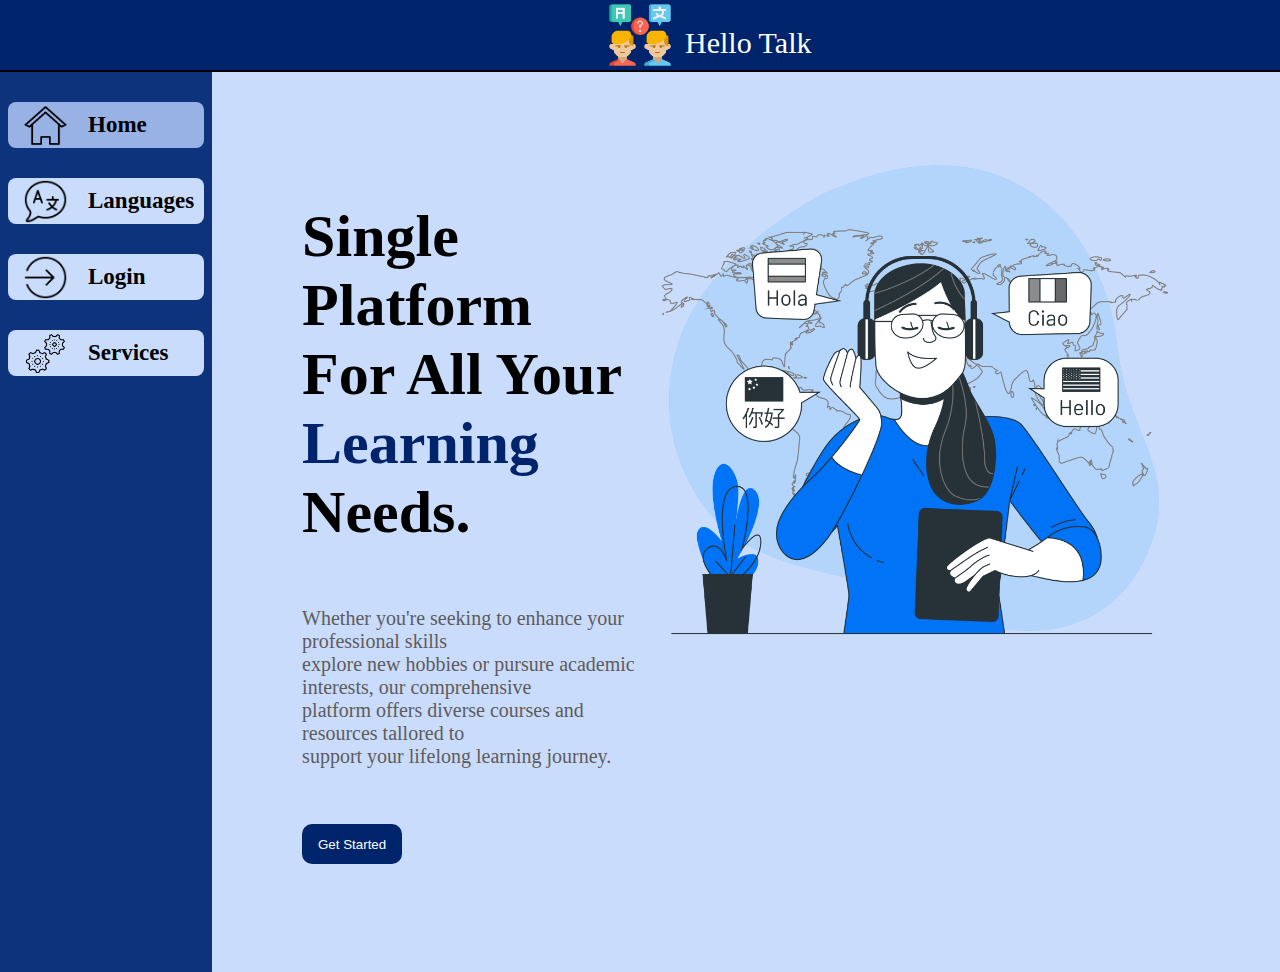
<file: index.html>
<!DOCTYPE html>
<html lang="en">

<head>
    <meta charset="UTF-8">
    <meta name="viewport" content="width=device-width, initial-scale=1.0">
    <title>Home</title>
    <link rel="stylesheet" href="/css/sidebar.css">
    <link rel="stylesheet" href="/css/index.css">
</head>

<body>
    <nav class="navbar">
        <img src="/img/brand-logo.png" alt="brand logo" class="brand-logo"/>
        <span class="nav-text">Hello Talk</span>
    </nav>
    <div class="container">
        <div class="sidebar">
            <a class="menu-item active-menu" href="./index.html">
                <img src="./img/home.png" alt="home image" class="menu-icon">
                <span class="menu-text">Home</span>
            </a>

            <a class="menu-item" href="./pages/languages.html">
                <img src="./img/languages.png" alt="languagesimage" class="menu-icon">
                <span class="menu-text">Languages</span>
            </a>

            <a class="menu-item" href="/pages/login.html">
                <img src="./img/login.png" alt="home image" class="menu-icon">
                <span class="menu-text">Login</span>
            </a>

            <a class="menu-item" href="./pages/services.html">
                <img src="./img/services.png" alt="home image" class="menu-icon">
                <span class="menu-text">Services</span>
            </a>
        </div>
        <div class="content-container">
            <div class="content">
                <h3>Single Platform <br> For All Your <br><span>Learning</span> Needs.</h3>
                <p>
                    Whether you're seeking to enhance your professional skills <br> explore new
                    hobbies or pursure academic interests, our comprehensive <br> platform offers diverse courses and
                    resources tallored to <br> support your lifelong learning journey.
                </p><br><br>

                <button>Get Started</button>
            </div>

            <div class="content-image">
                <img src="img/index-img.png" alt="Image">
            </div>
        </div>
    </div>
</body>

</html>
</file>
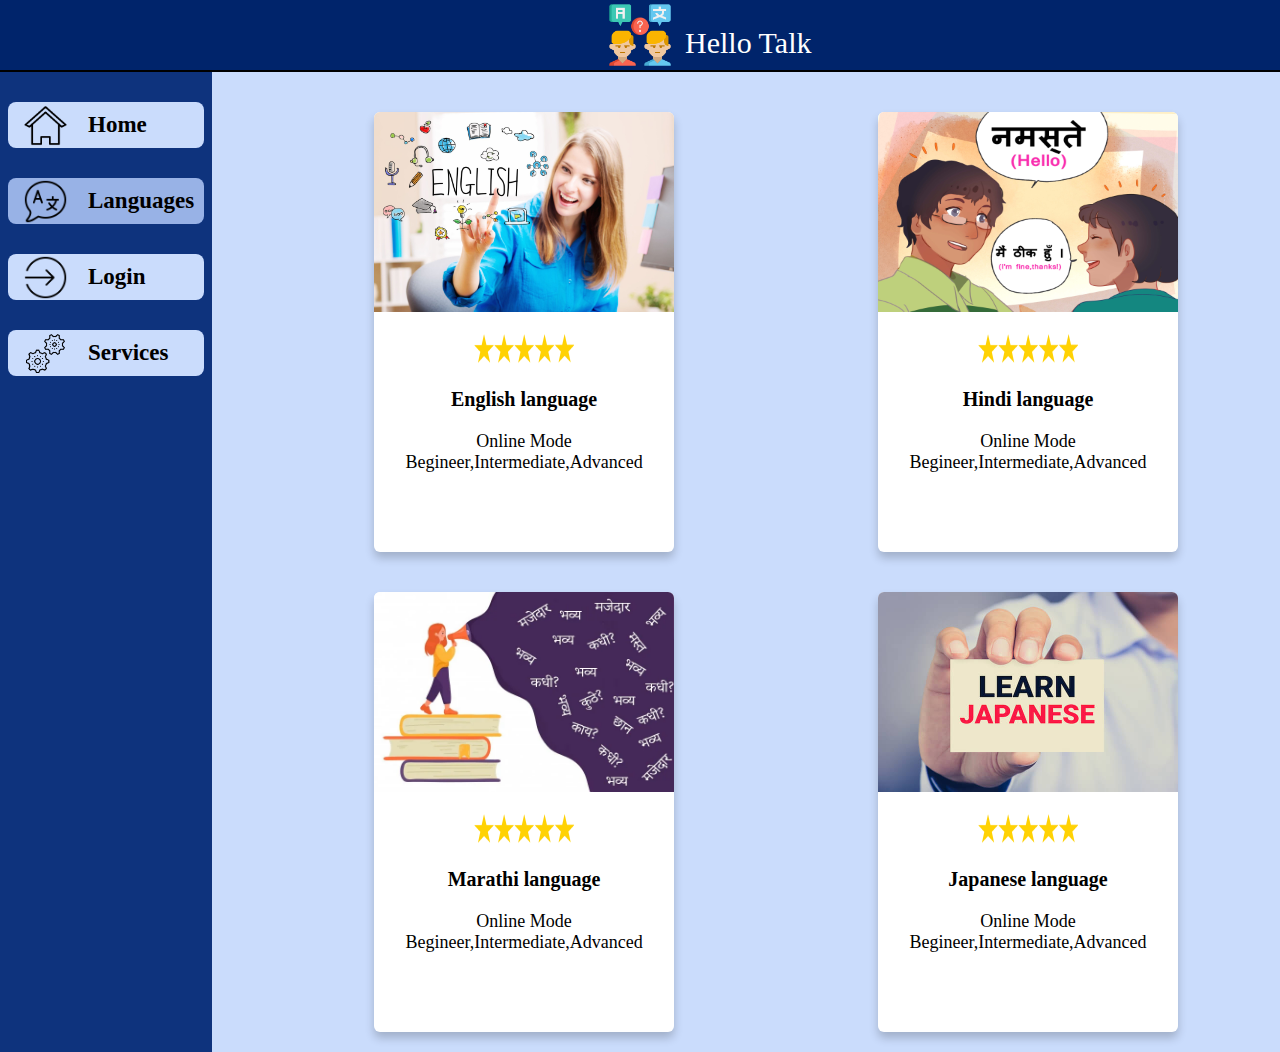
<file: pages/languages.html>
<!DOCTYPE html>
<html lang="en">

<head>
    <meta charset="UTF-8">
    <meta name="viewport" content="width=device-width, initial-scale=1.0">
    <title>Languages</title>
    <link rel="stylesheet" href="./../css/sidebar.css" />
    <link rel="stylesheet" href="/css/languages.css" />
</head>

<body>
    <nav class="navbar">
        <img src="/img/brand-logo.png" alt="brand logo" class="brand-logo"/>
        <span class="nav-text">Hello Talk</span>
    </nav>
    <div class="container">
        <div class="sidebar">
            <a class="menu-item" href="./../index.html">
                <img src="./../img/home.png" alt="home image" class="menu-icon">
                <span class="menu-text">Home</span>
            </a>

            <a class="menu-item active-menu" href="/pages/languages.html">
                <img src="./../img/languages.png" alt="languagesimage" class="menu-icon">
                <span class="menu-text">Languages</span>
            </a>

            <a class="menu-item" href="./../pages/login.html">
                <img src="./../img/login.png" alt="home image" class="menu-icon">
                <span class="menu-text">Login</span>
            </a>

            <a class="menu-item" href="./../pages/services.html">
                <img src="./../img/services.png" alt="home image" class="menu-icon">
                <span class="menu-text">Services</span>
            </a>
        </div>

        <div class="language-content">
            <div class="card-container">

                <div class="card">
                    <img src="../img/lang-img/English.jpg" height="200px" width="100%" class="card-img"><br><br>
                    <img src="../img/lang-img/rating3.png" height="30px" width="100px" class="rating-image">
                    <p class="card-heading"><b>English language</b></p>
                    <p class="card-description">Online Mode<br>Begineer,Intermediate,Advanced </p>
                </div>

                <div class="card">
                    <img src="../img/lang-img/hindi.jpeg" height="200px" width="100%" class="card-img"><br><br>
                    <img src="../img/lang-img/rating3.png" height="30px" width="100px" class="rating-image">
                    <p class="card-heading"><b>Hindi language</b></p>
                    <p class="card-description">Online Mode<br>Begineer,Intermediate,Advanced </p>
                </div>

                <div class="card">
                    <img src="../img/lang-img/Marathi.webp" height="200px" width="100%" class="card-img"><br><br>
                    <img src="../img/lang-img/rating3.png" height="30px" width="100px" class="rating-image">
                    <p class="card-heading"><b>Marathi language</b></p>
                    <p class="card-description">Online Mode<br>Begineer,Intermediate,Advanced </p>
                </div>


                <div class="card">
                    <img src="../img/lang-img/japanese.jpg" height="200px" width="100%" class="card-img"><br><br>
                    <img src="../img/lang-img/rating3.png" height="30px" width="100px" class="rating-image">
                    <p class="card-heading"><b>Japanese language</b></p>
                    <p class="card-description">Online Mode<br>Begineer,Intermediate,Advanced </p>
                </div>
            </div>
</body>

</html>
</file>
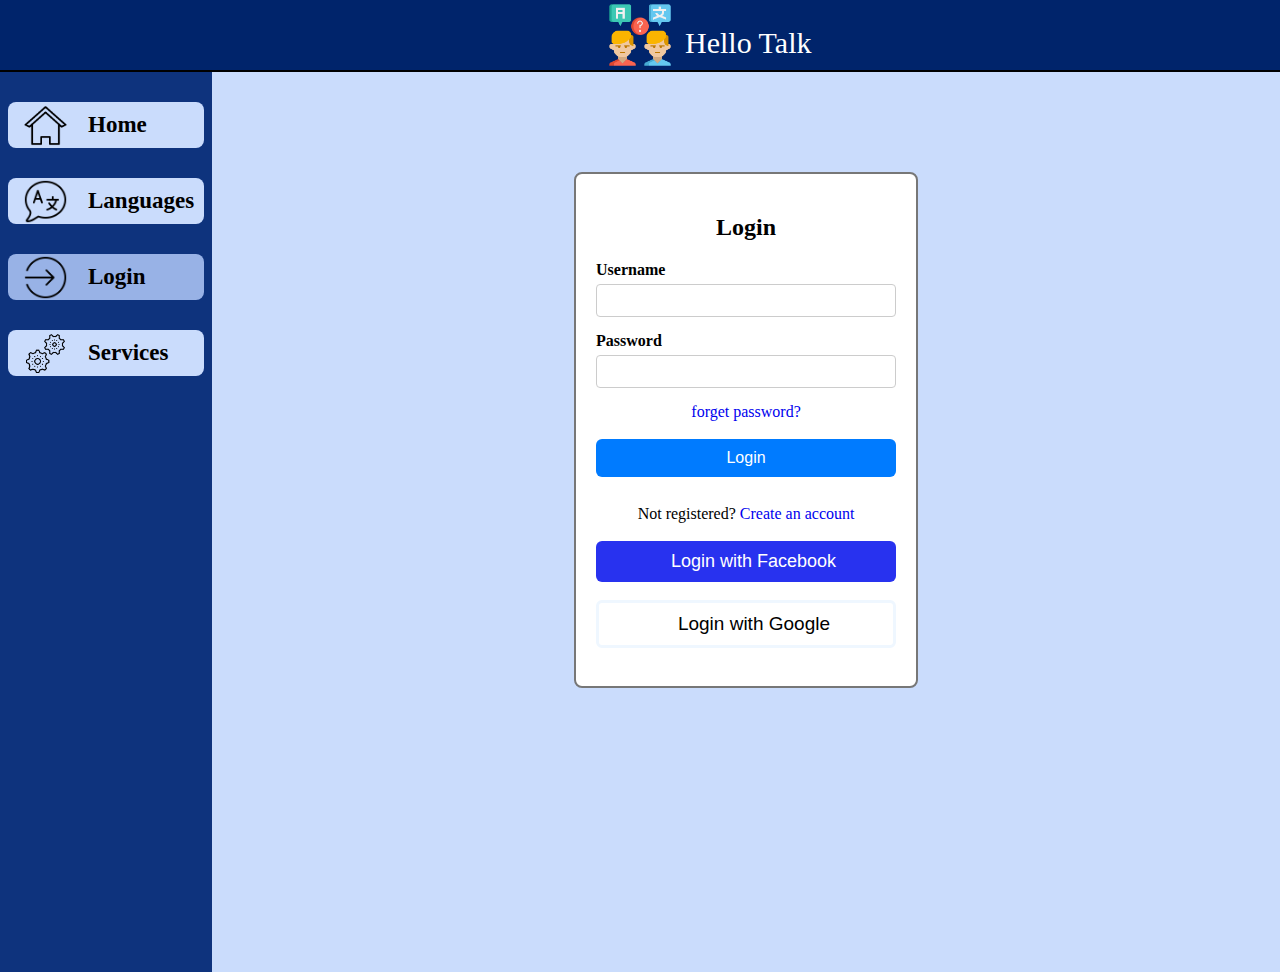
<file: pages/login.html>
<!DOCTYPE html>
<html lang="en">

<head>
    <meta charset="UTF-8">
    <meta name="viewport" content="width=device-width, initial-scale=1.0">
    <title>Login</title>
    <link rel="stylesheet" href="./../css/sidebar.css" />
    <link rel="stylesheet" href="/css/login.css" />
</head>

<body>
    <nav class="navbar">
        <img src="/img/brand-logo.png" alt="brand logo" class="brand-logo"/>
        <span class="nav-text">Hello Talk</span>
    </nav>
    <div class="container">
        <div class="sidebar">
            <a class="menu-item" href="./../index.html">
                <img src="./../img/home.png" alt="home image" class="menu-icon">
                <span class="menu-text">Home</span>
            </a>

            <a class="menu-item" href="./../pages/languages.html">
                <img src="./../img/languages.png" alt="languagesimage" class="menu-icon">
                <span class="menu-text">Languages</span>
            </a>

            <a class="menu-item active-menu" href="/pages/login.html">
                <img src="./../img/login.png" alt="home image" class="menu-icon">
                <span class="menu-text">Login</span>
            </a>

            <a class="menu-item" href="./../pages/services.html">
                <img src="./../img/services.png" alt="home image" class="menu-icon">
                <span class="menu-text">Services</span>
            </a>
        </div>

        <div class="login-page">
            <div class="login-container">
                <h2>Login</h2>
                <form action="#" method="post">
                    <div class="input-group">
                        <label for="username">Username</label>
                        <input type="text" id="username" name="username" required>
                    </div>
                    <div class="input-group">
                        <label for="password">Password</label>
                        <input type="password" id="password" name="password" required>
                    </div>
                    <div class="form-link">
                        <a href="a" class="forget pass">forget password?</a><br><br>
                    </div>
                    <button type="submit"> Login</button><br><br>
                    <div class="form-link"> <span>Not registered?<a href="../Pages/Signup.html" class="create acc">
                                Create an account</a></span></div><br>

                    <button type="submit" class="btn2"> <i class="fa-brands fa-facebook" class="gl"></i>&nbsp;&nbsp;
                        Login with Facebook </button><br><br>
                    <button type="submit" class="btn3"> <i class="fa-brands fa-google"
                            class="gl"></i>&nbsp;&nbsp;&nbsp;Login with Google</button><br><br>
                </form>
            </div>
        </div>
</body>

</html>
</file>
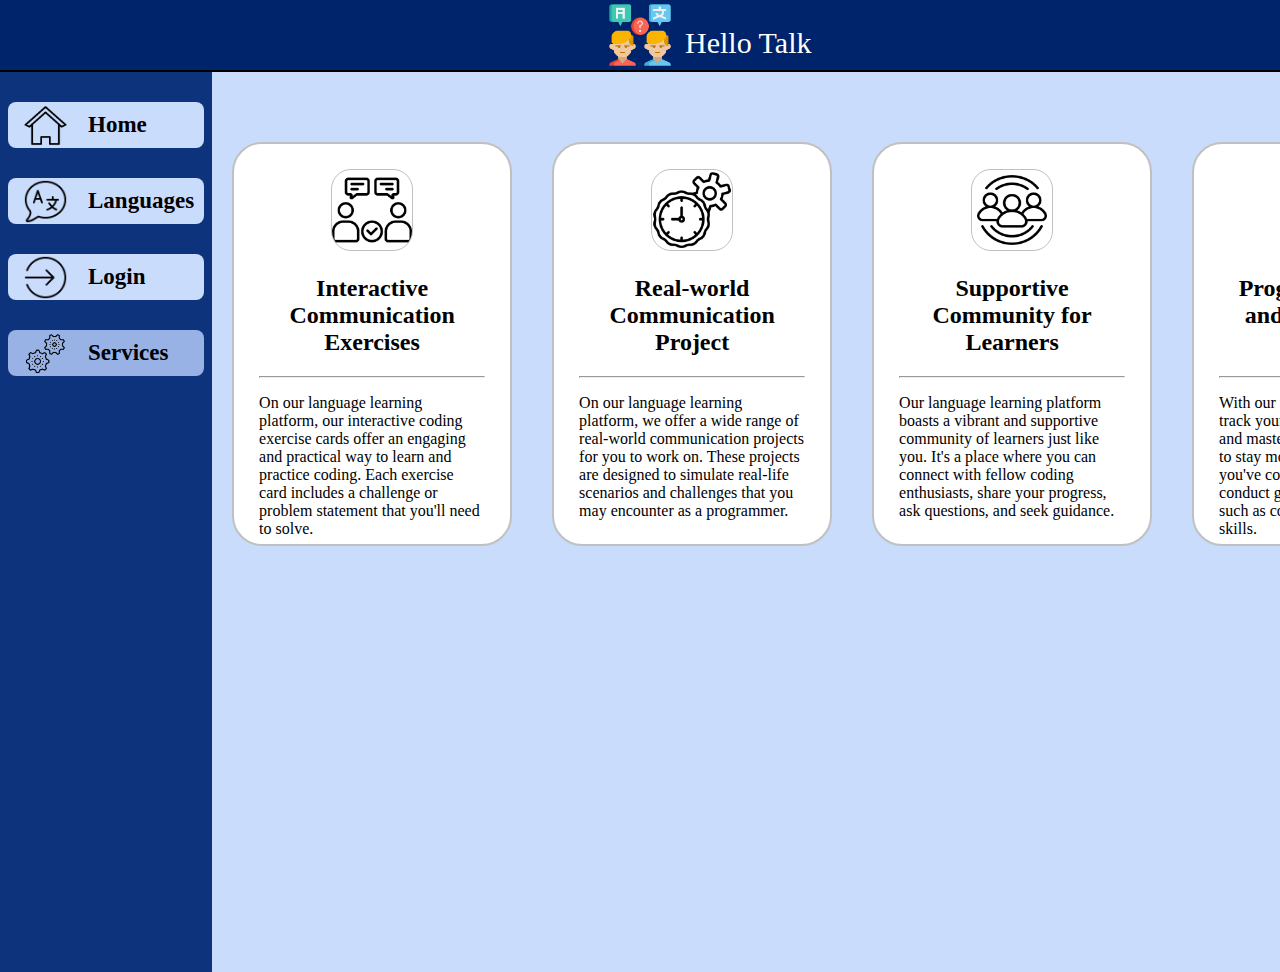
<file: pages/services.html>
<!DOCTYPE html>
<html lang="en">

<head>
    <meta charset="UTF-8">
    <meta name="viewport" content="width=device-width, initial-scale=1.0">
    <title>Services</title>
    <link rel="stylesheet" href="./../css/sidebar.css" />
    <link rel="stylesheet" href="/css/services.css" />
</head>

<body>
    <nav class="navbar">
        <img src="/img/brand-logo.png" alt="brand logo" class="brand-logo"/>
        <span class="nav-text">Hello Talk</span>
    </nav>
    <div class="container">
        <div class="sidebar">
            <a class="menu-item" href="./../index.html">
                <img src="./../img/home.png" alt="home image" class="menu-icon">
                <span class="menu-text">Home</span>
            </a>

            <a class="menu-item" href="./../pages/languages.html">
                <img src="./../img/languages.png" alt="languagesimage" class="menu-icon">
                <span class="menu-text">Languages</span>
            </a>

            <a class="menu-item" href="./../pages/login.html">
                <img src="./../img/login.png" alt="home image" class="menu-icon">
                <span class="menu-text">Login</span>
            </a>

            <a class="menu-item active-menu" href="/pages/services.html">
                <img src="./../img/services.png" alt="home image" class="menu-icon">
                <span class="menu-text">Services</span>
            </a>
        </div>

        <div class="services-content">
            <div class="cards">
                <div class="services">
                    <div class="heading">
                        <img src="/img/services-img/communication.png" class="img" />
                        <h2>Interactive Communication Exercises</h2>
                    </div>
                    <hr>
                    <p>On our language learning platform, our interactive coding exercise cards offer an engaging and
                        practical way to learn and practice coding. Each exercise card includes a challenge or problem
                        statement that you'll need to solve. </p>
                </div>
                <div class="services">
                    <div class="heading">
                        <img src="/img/services-img/time.png" class="img" />
                        <h2>Real-world Communication Project</h2>
                    </div>
                    <hr>
                    <p>On our language learning platform, we offer a wide range of real-world communication projects for
                        you
                        to work on. These projects are designed to simulate real-life scenarios and challenges that you
                        may
                        encounter as a programmer.</p>
                </div>
                <div class="services">
                    <div class="heading">
                        <img src="/img/services-img/community.png" class="img" />
                        <h2>Supportive Community for Learners</h2>
                    </div>
                    <hr>
                    <p>Our language learning platform boasts a vibrant and supportive community of learners just like
                        you.
                        It's a place where you can connect with fellow coding enthusiasts, share your progress, ask
                        questions, and seek guidance.</p>
                </div>
                <div class="services">
                    <div class="heading">
                        <img src="/img/services-img/goal.png" class="img" />
                        <h2>Progress Tracking and Guidance on Skills</h2>
                    </div>
                    <hr>
                    <p>With our platform, you can easily track your progress as you learn and master skills. It's a
                        great
                        way to stay motivated and see how far you've come on your journey.We conduct guest lectures on
                        topic
                        such as communication skills,soft skills.</p>
                </div>
            </div>
        </div>    
</body>

</html>
</file>
<file: css/sidebar.css>
body {
    margin: 0;
    padding: 0;
}

.navbar {
    text-align: center;
    background-color: #00246b;
    height: 70px;
    border-bottom: 2px solid black;
    position: relative;
}
.brand-logo{
    height: 70px;
}

.nav-text {
    color: white;
    font-size: 30px;
    text-align: center;
    position: absolute;
    bottom: 10px;
    margin-left: 10px;
    font-family:cursive
}

.container {
    display: flex;
    flex-direction: row;
    min-height: 100vh;
}

.sidebar {
    background-color: #0e337d;
    width: 250px;

}
.menu-item{
    background-color: #cadcfc;
    margin: 30px 8px;
    border-radius: 8px;
    display: flex;
    align-items: center;
    cursor: pointer;
    text-decoration: none;
    color: black;
}
.active-menu{
    background-color: #98b2e6
}
.menu-item:hover{
    background-color: #98b2e6;
}
.menu-icon{
    height: 45px;
    margin-left: 15px;
}
.menu-text{
    margin-left: 10px;
    font-size: 23px;
    padding: 10px;
    font-weight: bold;
    font-family: Cambria, Cochin, Georgia, Times, 'Times New Roman', serif;
}
.bottom-navigation-bar{
    background-color:#0e337d;
    position: fixed;
    bottom: 0;
    left: 0;
    width: 100%;
    color: #cadcfc;
    display: none;
    justify-content: space-around;
}
.bottom-menu-icon{
    background-color: #98b2e6;
    margin: 10px;
    padding: 10px;
    height: 50px;
    border-radius: 10px;
}
/* Small Devices  */
@media screen and (max-width: 600px){
    .navbar{
        width:100%;
    }
    .sidebar{
        display: none;
    }
    .bottom-navigation-bar{
        display: flex;
    }
    }

 /* Normal Devices  */
@media screen and (min-width: 601px) and (max-width: 768px){
    .navbar{
        width:100%;
    }
    .sidebar{
        display: none;
    }
    .brand-logo{
        height: 70px;
    }
    
    .nav-text {
        color: white;
        font-size: 30px;
        position: absolute;
        bottom: 10px;
        margin-left: 10px;
        font-family:cursive
    }
    .bottom-navigation-bar{
        display: flex;
    }
}

/* Tablets Devices  */
@media screen and (min-width: 769px) and (max-width: 992px){
    .bottom-navigation-bar{
        display: none;
    }
}

/* Large Devices  */
@media screen and (min-width: 993px) and (max-width: 1550px){
    .bottom-navigation-bar{
        display: none;
    }
}
</file>
<file: css/index.css>
.content-container {
    background-color: #cadcfc;
    width: 100%;
    display: flex;
    justify-content: space-between;
}

.content {
    margin-top: 70px;
    margin-left: 90px;
}

.content h3 {
    font-size: 60px;
    font-family: Cambria, Cochin, Georgia, Times, 'Times New Roman', serif;
}

.content h3 span {
    color: #00246b;
}

.content p {
    font-size: 20px;
    font-family: Cambria, Cochin, Georgia, Times, 'Times New Roman', serif;
    color: rgb(94, 91, 91);
}

.content button {
    height: 40px;
    width: 100px;
    border-radius: 10px;
    border: none;
    background-color: #00246b;
    color: #fff;
}

.content button:hover {
    background-color: #0036b1;
}

.content-image img {
    height: 550px;
    width: 550px;
    margin-top: 60px;
    margin-right: 90px;
}
</file>
<file: css/languages.css>
.language-content{
    width: 100%;
    background-color: #cadcfc;
}
.span {
    color: #00246b;

}

.span1 {
    color: white;
    font-size: 30px;

}

.card {
    box-shadow: 0 6px 10px 0 rgba(0, 0, 0, 0.2);
    width: 300px;
    border-radius: 10px;
    height: 440px;
    justify-content: center;
    background-color: white;
    border-radius: 6px;
    margin: 20px;

}

.card:hover {
    box-shadow: 0 8px 16px 0 rgba(0, 0, 0, 0.2);
    border: 2px solid dashed;
    box-shadow: 0px 0px 40px 0px #0036b1;
    transition-duration: 0.5s;
}

.card-heading {
    font-size: 20px;
    text-align: center;
}

.btn {
    color: white;
    background-color: tomato;
    font-size: 18px;
    border-radius: 7px;
    border: none;
    margin-left: 60px;
    padding: 6px 15px 6px 15px;
}

.span {
    color: #00246b;

}

.span1 {
    color: white;
    font-size: 30px;

}

.btn:hover {
    background-color: #41d463;
    border: 2px solid #000000;
    border-radius: 7px;
}

.card-img {
    border-radius: 6px 6px 0px 0px;
}
.rating-image{
    margin-left: 100px;
    height: 30px;
  }

.container1 {
    padding: 2px 16px;
    flex-direction: row;
}

.card-container {
    display: flex;
    margin-left: 60px;
    margin-top: 20px;
    justify-content: space-around;
    flex-wrap: wrap;
}

.bg-img {
    position: absolute;
    top: 95px;
    right: 30px;
}

.p-heading {
    font-size: 30px;
}

.card-description {
    text-align: center;
    font-size: 18px;
}

.btn-image {
    padding: 5px;
}
</file>
<file: css/login.css>
.login-page{
    width: 100%;
    background-color: #cadcfc;
}
.login-container {
    background-color: white;
    padding: 20px;
    border-radius: 8px;
    border: solid rgb(119, 119, 119) 2px;
    width: 300px;
    text-align: center;
    margin: auto;
    margin-top: 100px;
}

.login-container h2 {
    margin-bottom: 20px;
}

.input-group {
    margin-bottom: 15px;
    text-align: left;
}

.input-group label {
    display: block;
    margin-bottom: 5px;
    font-weight: bold;
}

.input-group input {
    width: 100%;
    padding: 8px;
    box-sizing: border-box;
    border: 1px solid #ccc;
    border-radius: 4px;
}

button {
    width: 100%;
    padding: 10px;
    border: none;
    border-radius: 6px;
    background-color: #007bff;
    border-color: black;
    color: white;
    font-size: 16px;
    cursor: pointer;
}

button:hover {
    background-color: #0056b3;
}

.btn2 {
    width: 100%;
    padding: 10px;
    border: none;
    border-radius: 6px;
    border-color: black;
    background-color: #1621eeeb;
    color: white;
    font-size: 18px;
    cursor: pointer;
}

.btn3 {
    width: 100%;
    padding: 10px;
    border: none;
    border-radius: 6px;
    border-color: black;
    background-color: white;
    color: black;
    font-size: 19px;
    cursor: pointer;
    border:solid;
    border-color:rgb(239, 247, 255);


}
.btn3:hover {
    color:white;
}
.form-link {
    text-align:center;
    margin-top:10px;
}
.form-link span,
.form-link a{
     text-decoration:none;
}
.form a:hover{
    text-decoration:underline;
}
.gl{
    height: 35px;
    width:40px;
    object-fit: cover;
    border-radius:50%;
    position: absolute;
   align-items: left;
    padding-left: 0;
}
</file>
<file: css/services.css>
.services-content{
    width: 100%;
    background-color: #cadcfc;
}
.cards{
    display: flex;
    justify-content: center;
    margin-top: 50px;
}
.services{
    background-color: white;
    padding: 25px;
    height: 350px;
    width: 250px;
    border: 2px solid silver;
    border-radius: 30px;
    margin: 20px;

}
.services:hover{
    height: 351px;
    width: 251px;
    padding: 26px;
    border: 3px solid silver;
    border-radius: 31px;
    box-shadow: 0px 0px 40px 0px #0036b1;
    transition-duration: 0.5s;
}
.heading{
    text-align: center;
}
.img{
    height: 80px;
    width: 80px;
    border-radius: 20px;
    border: 1px solid silver;
}
</file>
